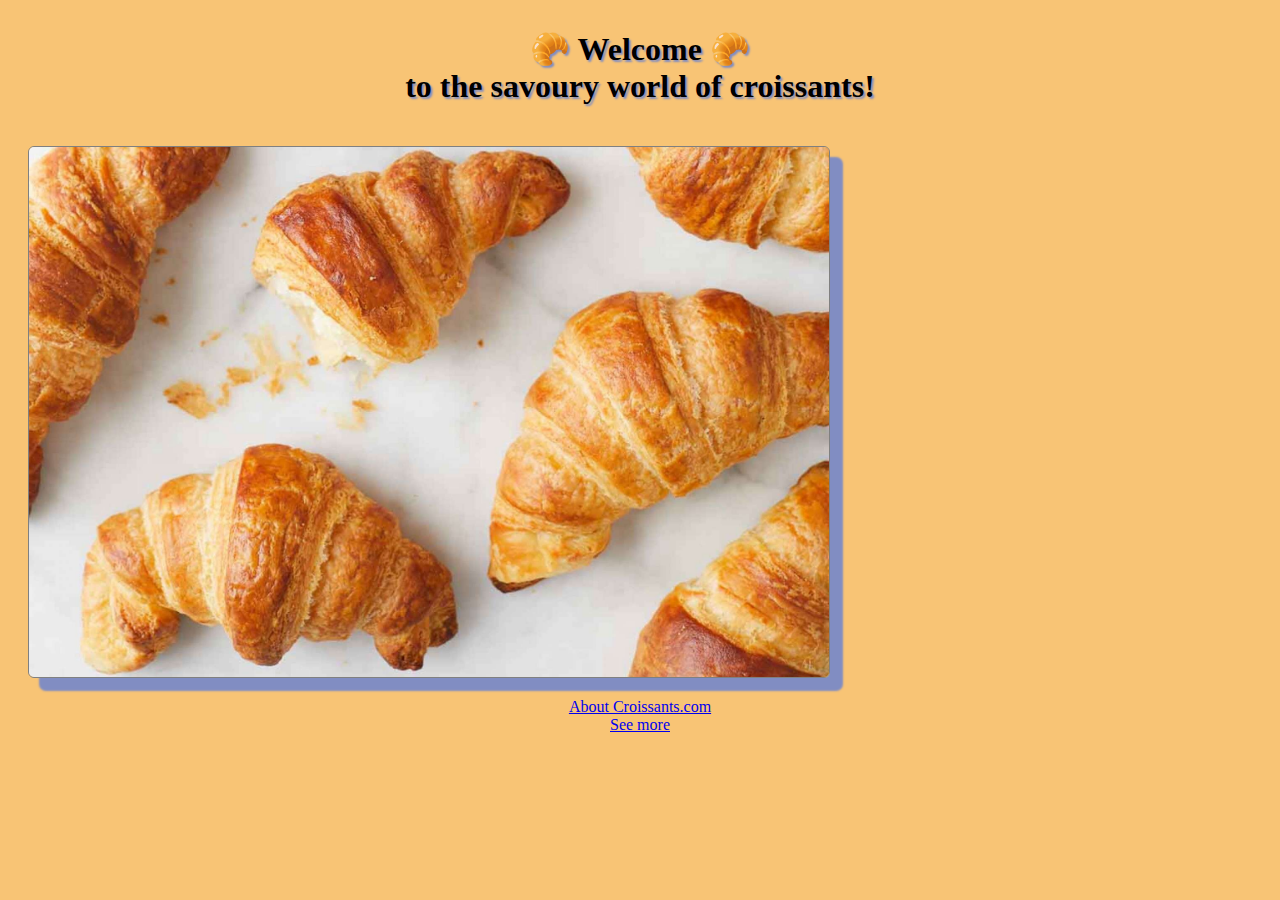
<file: index.html>
<html lang="en">
<head>
    <meta charset="UTF-8">
    <meta http-equiv="X-UA-Compatible" content="IE=edge">
    <meta name="viewport" content="width=device-width, initial-scale=1.0">
    <title>All about the best buttery Croissants - Croissants.com</title>
    <link href="https://cdn.jsdelivr.net/npm/bootstrap@5.2.1/dist/css/bootstrap.min.css" rel="stylesheet" integrity="sha384-iYQeCzEYFbKjA/T2uDLTpkwGzCiq6soy8tYaI1GyVh/UjpbCx/TYkiZhlZB6+fzT" crossorigin="anonymous">
    <link rel="stylesheet" href="/css/style.css">

</head>
<body>
    <h1>🥐 Welcome 🥐 
    <br>
        to the savoury world of croissants! </h1>
    <img class="img-fluid d-block" src="/images/croissant.jpg" alt="picture of multiple croissants" width="800px">
<div>
    <a href="/about.html" title="More about Croissants.com"> About Croissants.com</a>
    <br>
    <a href="/photo.html" title="See more Croissants here">See more</a>
</div>
</body>
</html>
</file>
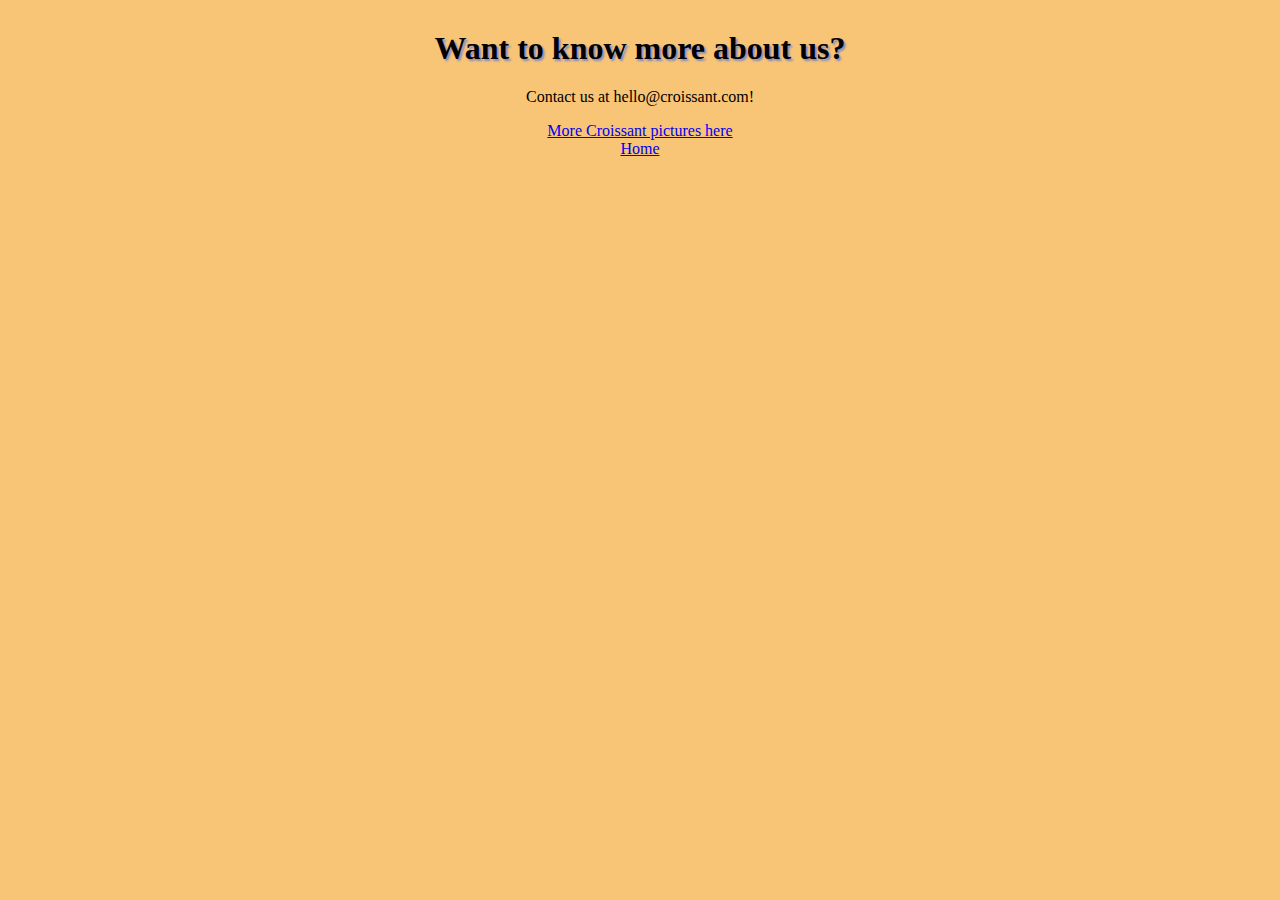
<file: about.html>
<html lang="en">
<head>
    <meta charset="UTF-8">
    <meta http-equiv="X-UA-Compatible" content="IE=edge">
    <meta name="viewport" content="width=device-width, initial-scale=1.0">
    <title>More About Us At Croissants.com</title>
    <link href="https://cdn.jsdelivr.net/npm/bootstrap@5.2.1/dist/css/bootstrap.min.css" rel="stylesheet" integrity="sha384-iYQeCzEYFbKjA/T2uDLTpkwGzCiq6soy8tYaI1GyVh/UjpbCx/TYkiZhlZB6+fzT" crossorigin="anonymous">
    <link rel="stylesheet" href="/css/style.css">
</head>
<body>
    <h1 class="mt-5"> Want to know more about us?</h1>    
    <p class="m-3">Contact us at hello@croissant.com!</p>
    <div>
        <a href="/photo.html" title="See more Croissants here">More Croissant pictures here</a>
        <br>
        <a href="/" title="Back to Homepage">Home</a>
        </div>
</body>
</html>
</file>
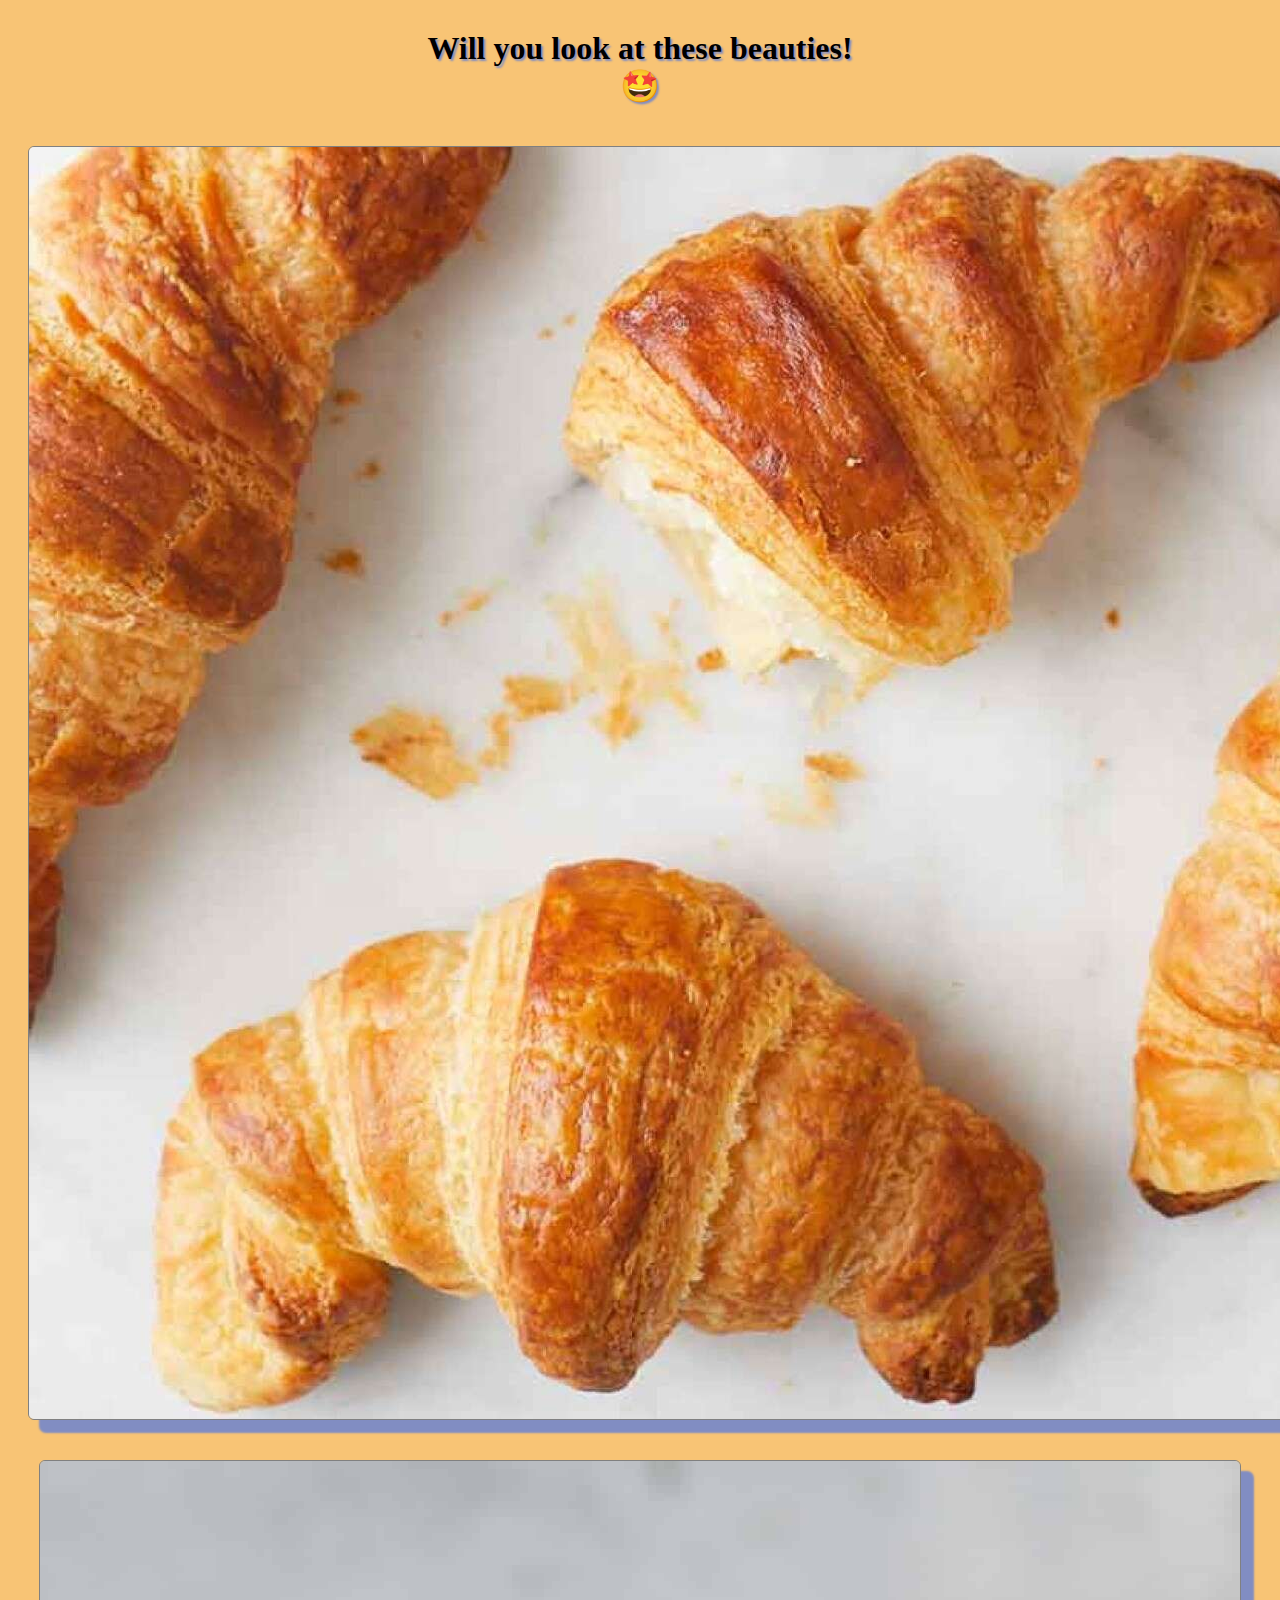
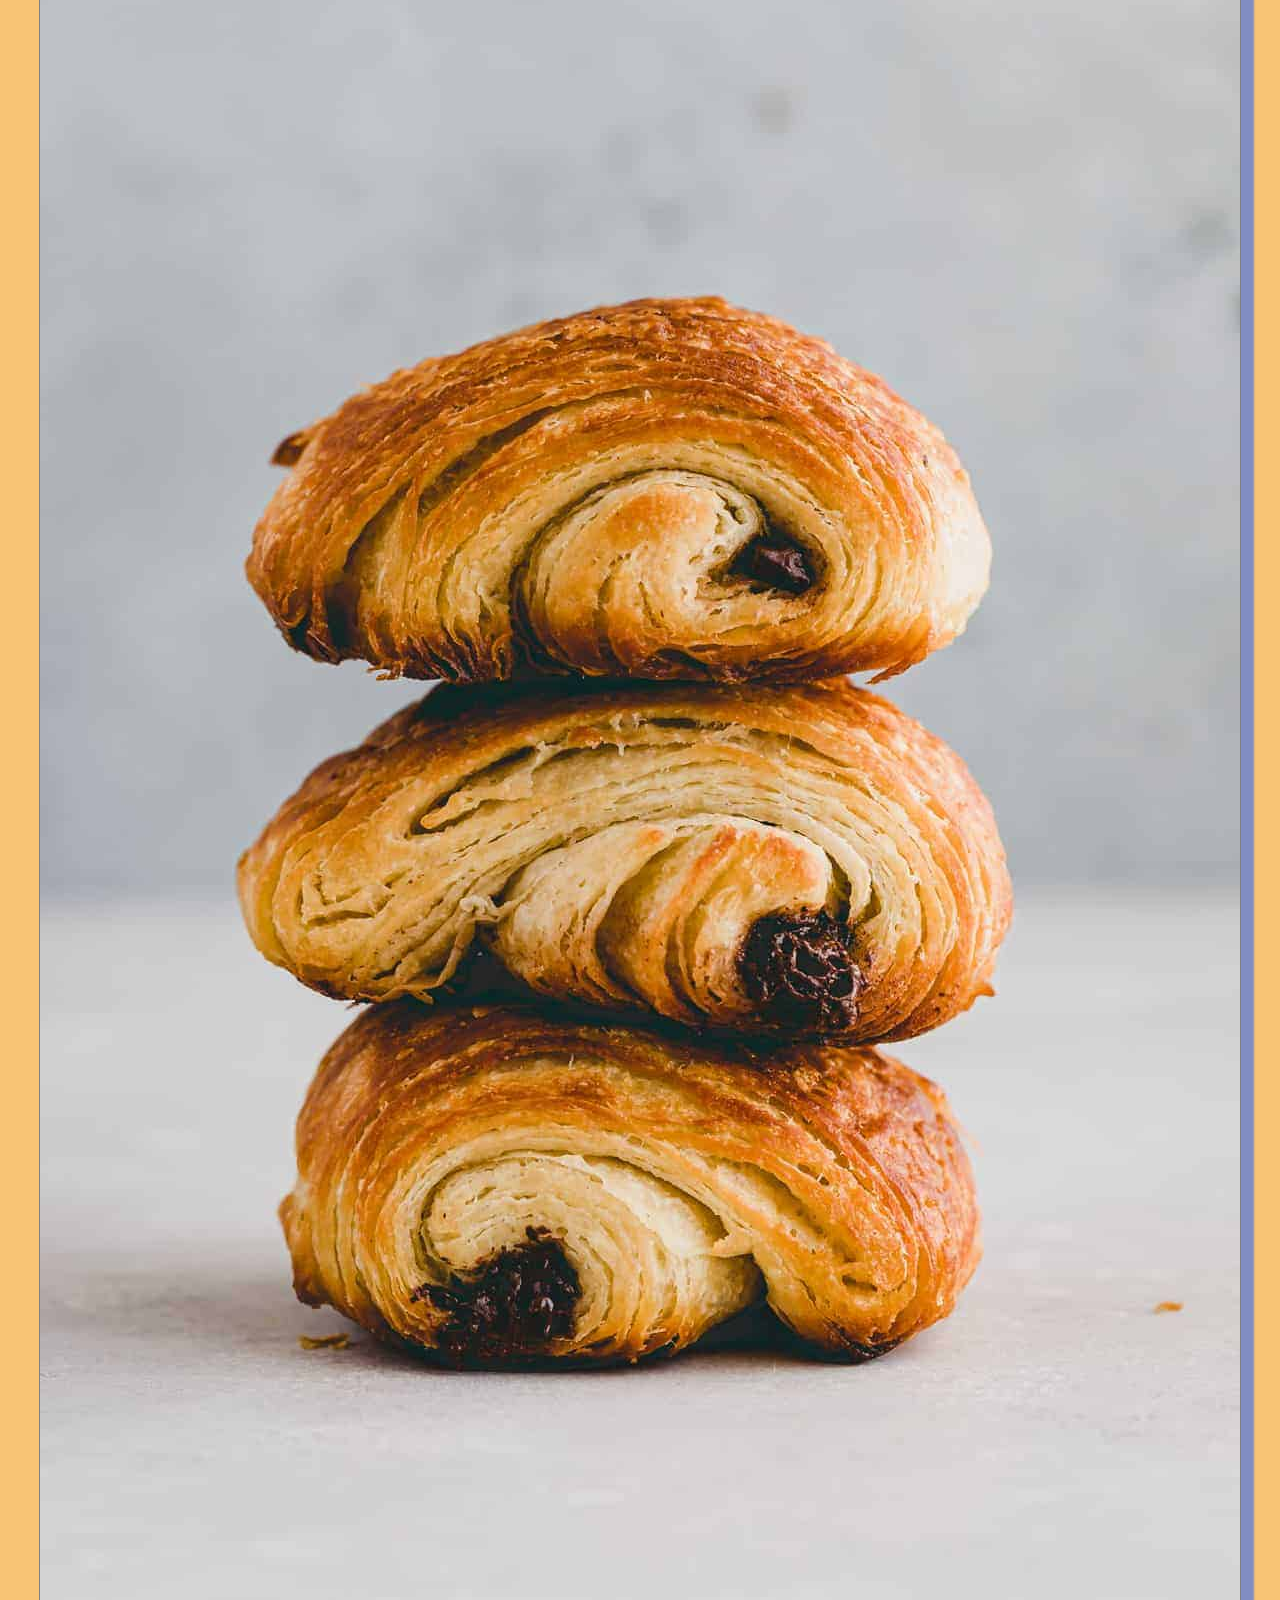
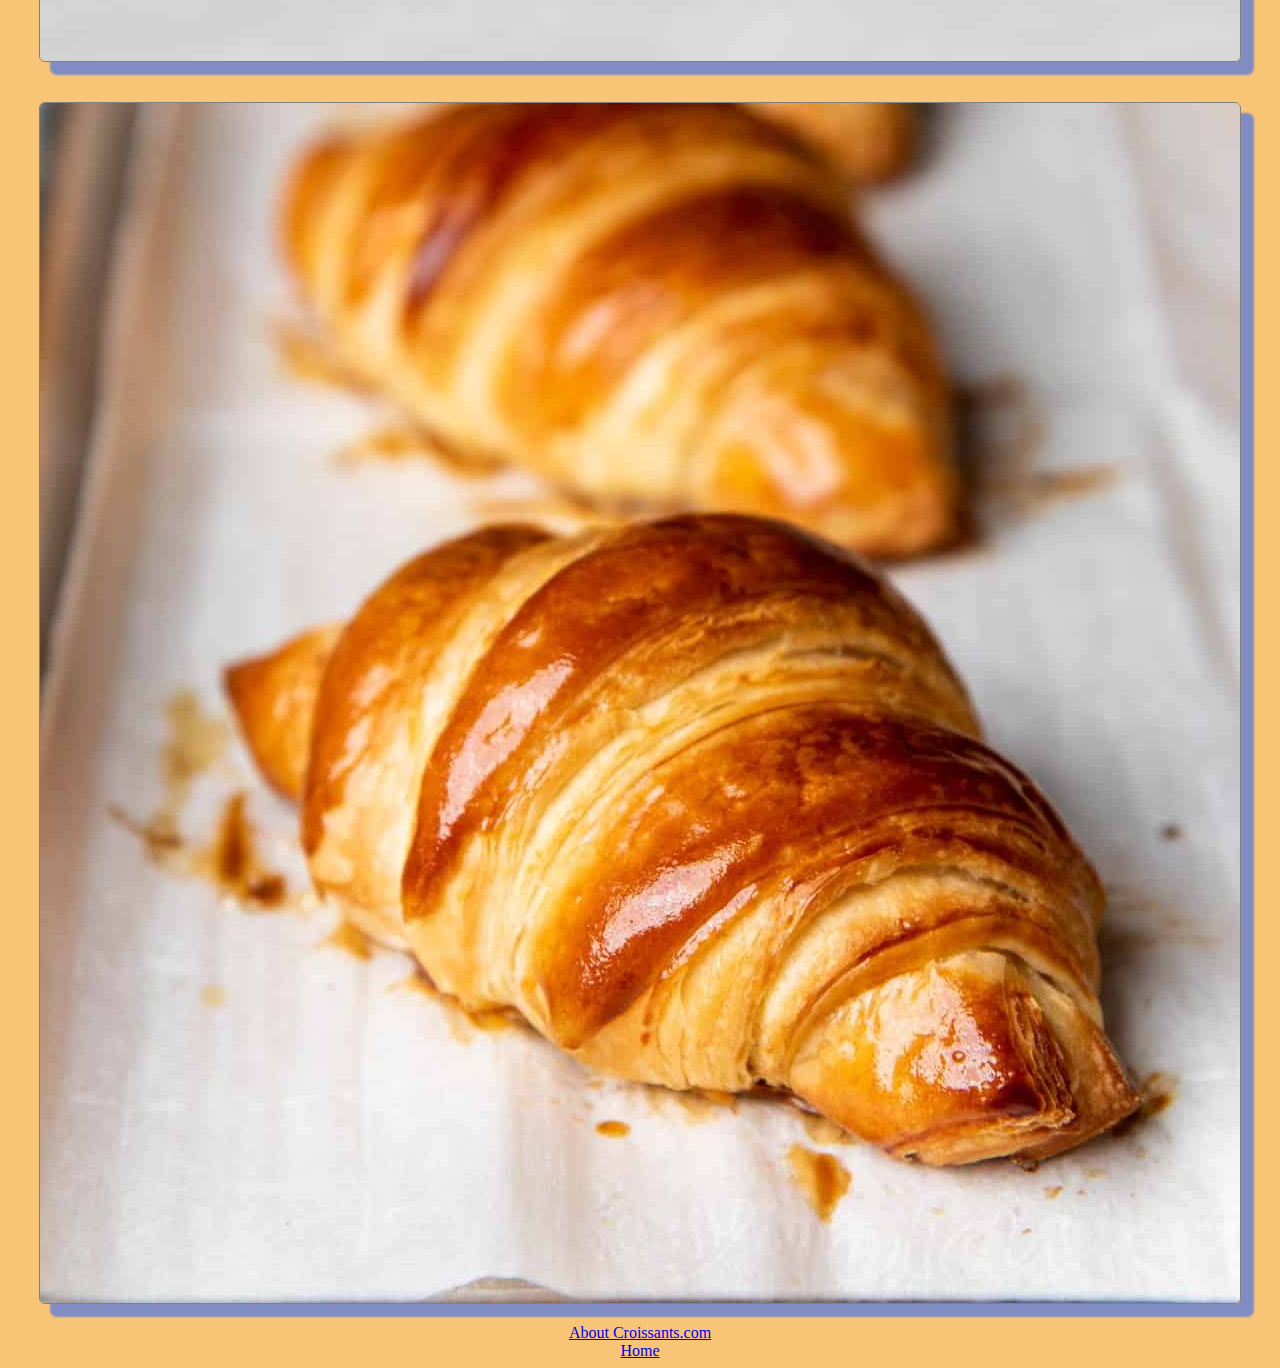
<file: photo.html>
<html lang="en">
<head>
    <meta charset="UTF-8">
    <meta http-equiv="X-UA-Compatible" content="IE=edge">
    <meta name="Croissant.com - Pictures of Croissants" content="This page is all about croissants. You will find pictures of the most delicious buttery pastries and much more, all only on Croissants.com.">
   <link href="https://cdn.jsdelivr.net/npm/bootstrap@5.2.1/dist/css/bootstrap.min.css" rel="stylesheet" integrity="sha384-iYQeCzEYFbKjA/T2uDLTpkwGzCiq6soy8tYaI1GyVh/UjpbCx/TYkiZhlZB6+fzT" crossorigin="anonymous">
   <link rel="stylesheet" href="/css/style.css">
    <title>The Best Croissant Photos - Croissants.com</title>
</head>
<body>
    <h1> Will you look at these beauties!
       <div class="m-4">
        🤩
    </div>
    </h1>
    <div class="container m-5 p-3">
        <div class="row">
       <div class="col-md-4"> <img src="/images/croissant.jpg" alt="Multiple Croissants"></div>
       <div class="col-md-4"> <img src="/images/croissant-2.jpg" alt="Pain Au Chocolat"> </div>
       <div class="col-md-4"> <img src="/images/croissant-3.jpg" alt="Two Buttery Flaky Croissants"> </div>
    </div>
    </div>
    <div>
<a href="/about.html" title="More about Croissants.com"> About Croissants.com</a>
<br>
<a href="/" title="Back to Homepage">Home</a>
</div>
</body>
</html>
</file>
<file: css/style.css>
body {
    background-color: #f49c1999;
}

img {
    margin: 20px;
    border-radius: 6px;
    border: 1px solid grey;
    box-shadow: 12px 12px 2px 1px rgb(129, 141, 194);}

h1 {
    text-align: center;
    margin-top: 30px;
    text-shadow: 2px 2px 2px rgb(129, 141, 194);
}

div {
    text-align: center;
}

p {
    text-align: center;
}
</file>
